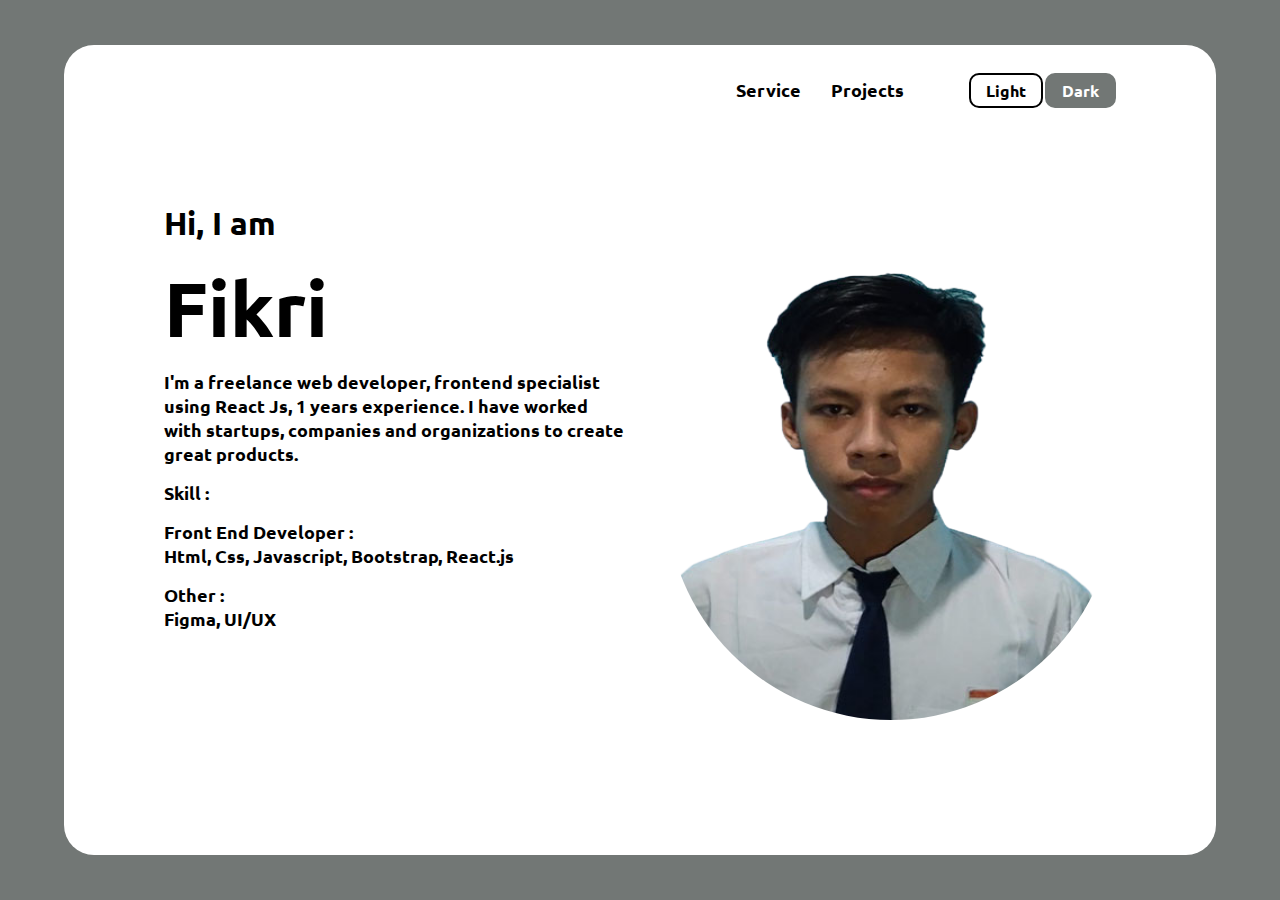
<file: index.html>
<!DOCTYPE html>
<html lang="en">
<head>
    <meta charset="UTF-8">
    <meta http-equiv="X-UA-Compatible" content="IE=edge">
    <meta name="viewport" content="width=device-width, initial-scale=1.0">
    <title>FikriNizal</title>
    <link rel="stylesheet" href="style.css">
</head>
<body>
    <div id="home">
        <div class="conten" id="conten">
            <div class="header">
                <p>1</p>
                <ul class="nav">
                    <!-- <a href="" class="nav-link">Home</a> -->
                    <a href="" class="nav-link-2">Service</a>
                    <a href="project.html" class="nav-link-3">Projects</a>
                    <div class="light" id="light">Light</div>
                    <div class="dark" id="dark">Dark</div>
                </ul>
            </div>
            <div class="main">
                <div class="main-left">
                    <h2 id="hai">Hi, I am </h2>
                    <h3 id="name">Fikri</h3>
                    <p id="about">I'm a freelance web developer, frontend specialist using React Js, 1 years experience. I have worked with startups, companies and organizations to create great products.</p>
                    <p id="skill">Skill :</p>
                    <p id="title-front">Front End Developer :</p>
                    <p id="front">Html, Css, Javascript, Bootstrap, React.js</p>
                    <p id="other-title">Other :</p>
                    <p id="other">Figma, UI/UX</p>
                </div>
                <div class="main-right">
                    <img src="img/fotonizal.png" alt="">
                </div>
            </div>
            
        </div>
    </div>

    <script src="index.js"></script>
</body>
</html>
</file>
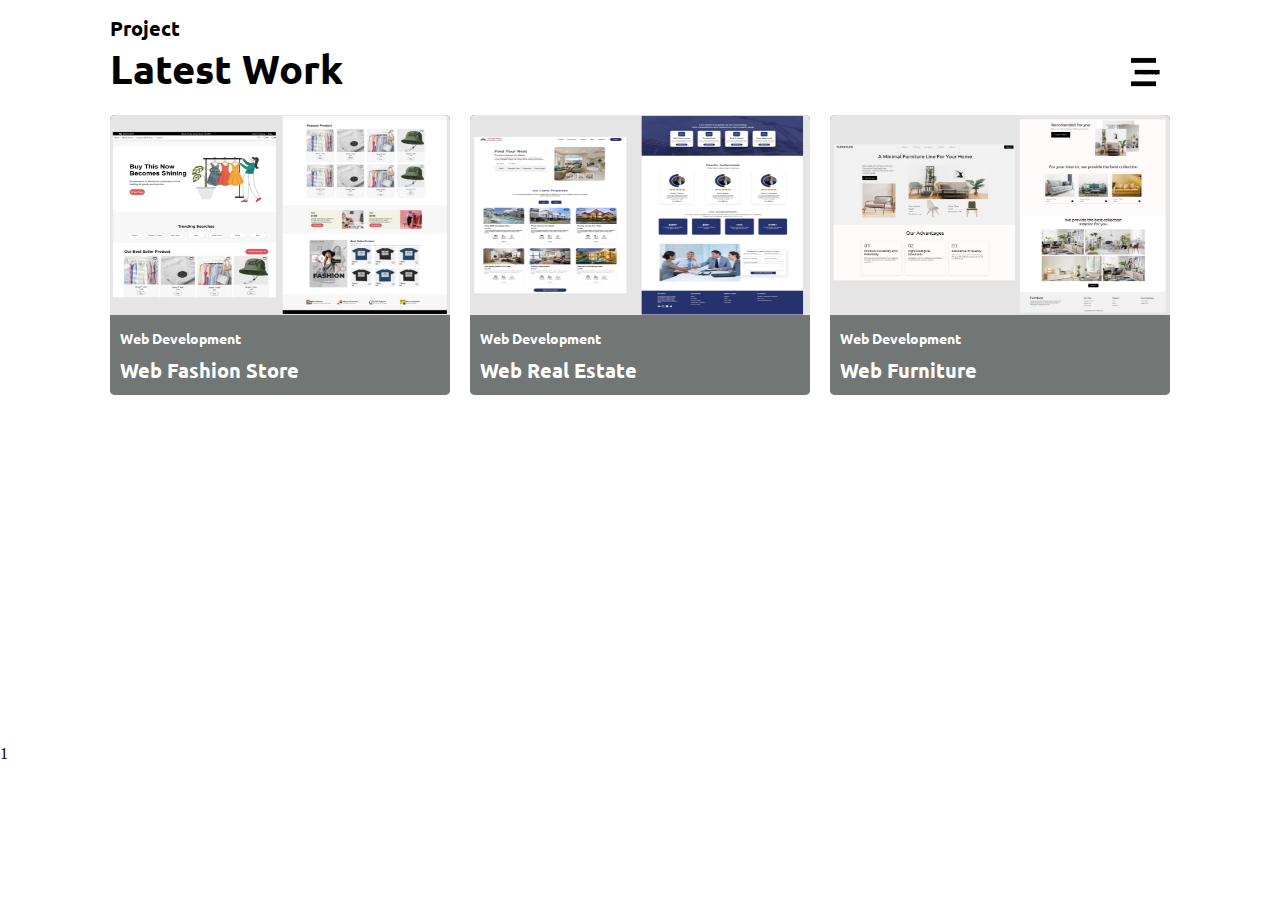
<file: project.html>
<!DOCTYPE html>
<html lang="en">
<head>
    <meta charset="UTF-8">
    <meta http-equiv="X-UA-Compatible" content="IE=edge">
    <meta name="viewport" content="width=device-width, initial-scale=1.0">
    <title>Project</title>
    <link rel="stylesheet" href="project.css">
</head>
<body>
    <ul class="nav">
        <li style="padding-top: 50px;" class="nav-link">
            <a href="index.html">Home</a>
        </li>
        <li class="nav-link">
            <a href="">Service</a>
        </li>
        <li class="nav-link">
            <a href="">Project</a>
        </li>
    </ul>
    <div class="project">Project</div>
    <div class="work">
        <p>Latest Work</p>
        <img class="bars" src="img/bar.png" alt="">
    </div>
    <div class="main">
        <div class="card">
            <a href="https://fikrinizal.github.io/ecommercee.github.io/" target="_blank" rel="noopener noreferrer">
                <img src="img/conten-1.png" alt="">
                <div class="card-info">
                    <h3>Web Development</h3>
                    <h1>Web Fashion Store</h1>
                    <p>this is my coding result, the theme of this clothing store website is simple and modern, I use html, css and javasript</p>
                </div>
            </a>    
        </div>
        <div class="card">
            <a href="https://fikrinizal.github.io/realestate.github.io/" target="_blank" rel="noopener noreferrer">
                <img src="img/conten-2.png" alt="">
                <div class="card-info">
                    <h3>Web Development</h3>
                    <h1>Web Real Estate</h1>
                    <p>build a home agent that is responsive and eye-catching</p>
                </div>
            </a>    
        </div>
        <div class="card">
            <a href="https://fikrinizal.github.io/furniture.github.io/" target="_blank" rel="noopener noreferrer">
                <img src="img/portfolio.png" alt="">
                <div class="card-info">
                    <h3>Web Development</h3>
                    <h1>Web Furniture</h1>
                    <p>Create a website that expresses the character of a professional and credible store</p>
                </div>
            </a>    
        </div>
    </div>

    <p id="tes">1</p>
    <script src="project.js"></script>
</body>
</html>
</file>
<file: style.css>
@import url('https://fonts.googleapis.com/css2?family=Ubuntu:wght@300&display=swap');

* {
    margin: 0;
    padding: 0;
    text-decoration: none;
}
#home {
    height: 100vh;
    width: 100%;
    display: flex;
    align-items: center;
    justify-content: center;
    background-color: #727775;
}
.conten {
    height: 90vh;
    width: 90%;
    background-color: white;
    border-radius: 30px;
}
.main {
    display: flex;
    align-items: center;
    justify-content: space-between;
    height: 80vh;
    border-radius: 20px;
}
.header {
    display: flex;
    justify-content: space-between;
    height: 10vh;
    width: 100%;
    position: relative;
}
.header p {
    opacity: 0;
}
.nav {
    display: flex;
    align-items: center;
    padding-right: 100px;
}
.nav-link {
    margin: 0 15px;
    color: black;
    font-family: 'Ubuntu', sans-serif;
}
.nav-link-2 {
    margin: 0 15px;
    color: black;
    font-size: 18px;
    font-weight: bold;
    font-family: 'Ubuntu', sans-serif;
}
.nav-link-3 {
    font-weight: bold;
    margin: 0 15px;
    color: black;
    font-size: 18px;
    font-family: 'Ubuntu', sans-serif;
}
.main-left {
    padding-left: 100px;
    height: 65vh;
    width: 600px;
    margin-right: 20px;
}
#hai {
    font-size: 32px;
    margin-bottom: 15px;
    font-weight: bold;
    font-family: 'Ubuntu', sans-serif;
}
#name {
    font-size: 76px;
    margin-bottom: 15px;
    color: black;
    font-weight: bold;
    font-family: 'Ubuntu', sans-serif;
}
.main-left p {
    font-size: 18px;
    font-family: 'Ubuntu', sans-serif;
    font-weight: bold;
}
.light {
    padding: 5px 15px;
    border: solid 2px rgb(0, 0, 0);
    color: rgb(0, 0, 0);
    margin-right: 1px;
    margin-left: 50px;
    cursor: pointer;
    border-radius: 10px;
    font-family: 'Ubuntu', sans-serif;
    font-weight: bold;
}
.dark{
    padding: 5px 15px;
    background-color: #727775;
    color: rgb(255, 255, 255);
    border: solid 2px #727775;
    margin-left: 1px;
    cursor: pointer;
    border-radius: 10px;
    font-family: 'Ubuntu', sans-serif;
    font-weight: bold;
}
.main-right {
    display: flex;
    align-items: center;
    height: 65vh;
    padding-right: 100px;
    /* width: 50%; */
    margin-left: 20px;
}
.main-right img {
    height: 450px;
    width: 450px;
    border-radius: 50%;
}
#skill {
    margin-top: 15px;
    margin-bottom: 15px;
}
#front {
    margin-bottom: 15px;
}
</file>
<file: project.css>
@import url('https://fonts.googleapis.com/css2?family=Ubuntu:wght@300&display=swap');


*, html {
    height: auto;
    width: 100%;
    margin: 0;
    padding: 0;
    text-decoration: none;
    list-style: none;
}
body {
    background-color: #ffffff;
}
.project {
    padding-top: 15px;
    width: 1060px;
    margin: 0 auto;
    font-size: 20px;
    font-family: 'Ubuntu', sans-serif;
    font-weight: bold;
    color: rgb(0, 0, 0);
}
.work {
    width: 1060px;
    margin: 0 auto;
    font-size: 40px;
    font-family: 'Ubuntu', sans-serif;
    font-weight: bold;
    color: rgb(0, 0, 0);
    padding-bottom: 10px;
    display: flex;
    justify-content: space-between;
    position: relative;
}
/* .main {
    height: 640px;
    width: 1080px;
    display: flex;
    justify-content: center;
    flex-wrap: wrap;
    margin: 0 auto;
} */
.main {
    height: 640px;
    width: 1080px;
    display: grid;
    grid-template-columns: 360px 360px 360px;
    margin: 0 auto;
}
.card {
    position: relative;
    height: 280px;
    width: 340px;
    overflow: hidden; 
    transition: .6s;
    background-color: #727775;
    margin: 10px;
    cursor: pointer;
    border-radius: 5px;
}
.card img {
    height: 200px;
    width: 340px;
    border-radius: 5px 5px 0 0;
}
.card-info {
    position: absolute;
    height: 150px;
    width: 340px;
    position: absolute;
    background-color: #727775;
    color: rgb(255, 255, 255);
    transition: .6s;
}
.card-info h3 {
    margin-top: 10px;
    margin-left: 10px;
    font-size: 14px;
    font-family: 'ubuntu', sans-serif;
}
.card-info h1 {
    margin-top: 10px;
    margin-left: 10px;
    font-size: 20px;
    font-family: 'ubuntu' , sans-serif;
}
.card-info p {
    margin-top: 10px;
    margin-left: 10px;
    margin-bottom: 20px;
    visibility: hidden;
    opacity: 0;
    font-family: 'ubuntu', sans-serif;
}
.card:hover .card-info {
    height: auto;
    bottom: 0px;
    transition: .6s;
}
.card:hover .card-info p {
    visibility: visible;
    opacity: 1;
}
.nav {
    display: block;
    height: 50vh;
    width: 100%;
    background-color:  #ffffff;
    position: fixed;
    text-align: center;
    z-index: 3;
    top: -100%;
    transition: .6s;
    box-shadow: rgba(0, 0, 0, 0.16) 0px 10px 36px 0px, rgba(0, 0, 0, 0.06) 0px 0px 0px 1px;
}
.nav-link {
    margin: 30px 0;
}
.nav-link a {
    font-size: 40px;
    font-family: 'ubuntu', sans-serif;
    color: rgb(0, 0, 0);
}
.active {
    top: 0;
    transition: .6s;
}
.bars {
    position: absolute;
    height: 30px;
    width: 30px;
    top: 15px;
    right: 10px;
    z-index: 4;
    cursor: pointer;
}

@media only screen and (max-width: 1077px) {
    .main {
        height: auto;
        padding-bottom: 50px;
        width: 720px;
        grid-template-columns: 360px 360px;
    }
    .work, .project {
        width: 720px;
        padding-left: 10px;
    }
}

@media only screen and (max-width: 736px) {
    .main {
        width: 360px;
        grid-template-columns: 360px;
    }
    .work, .project {
        width: 360px;
        padding-left: 10px;
    }
}
</file>
